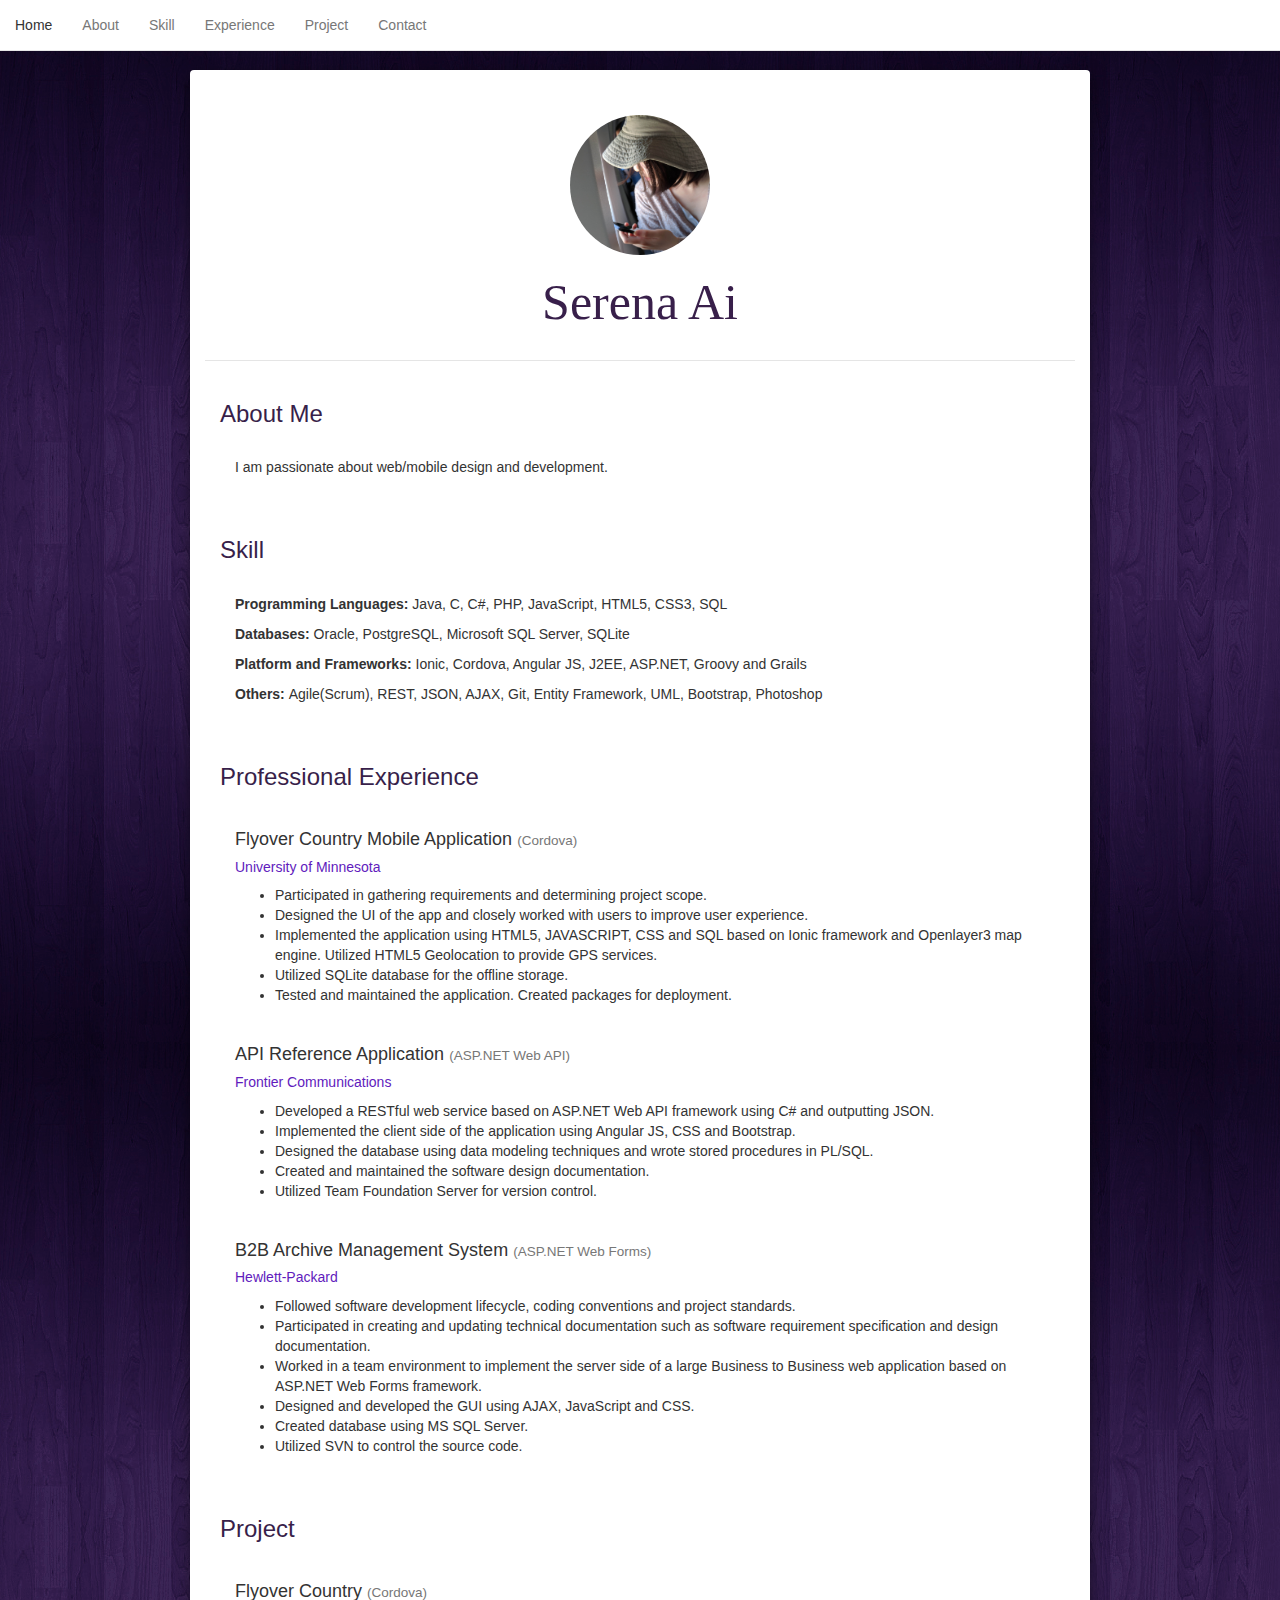
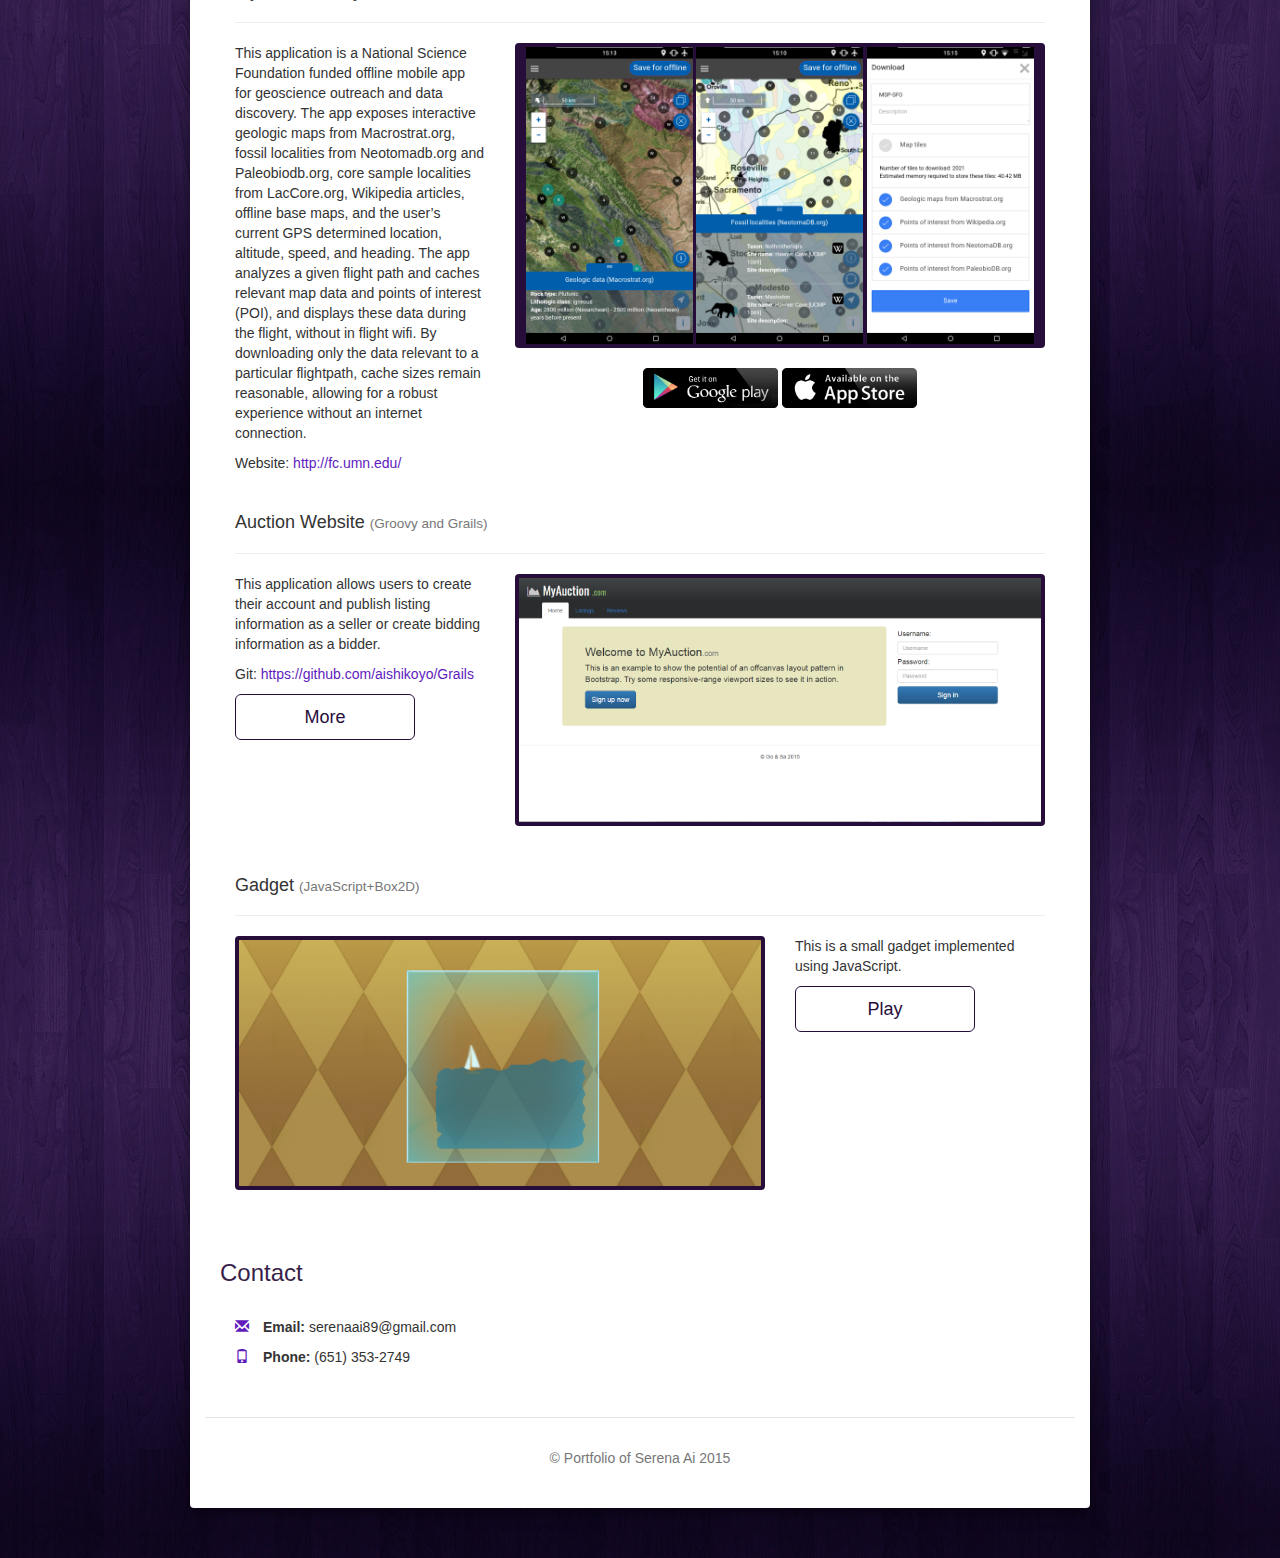
<file: index.html>
﻿<!DOCTYPE html>
<html xmlns="http://www.w3.org/1999/xhtml">
<head>
    <meta charset="utf-8">
    <meta http-equiv="X-UA-Compatible" content="IE=edge">
    <link href="Content/bootstrap.min.css" rel="stylesheet" />
    <link href="Content/jumbotron-narrow.css" rel="stylesheet" />
    <title>Profile</title>
</head>
<body ng-app="mainApp">
    <div class="container">
        <nav class="navbar navbar-default navbar-fixed-top">
            <div class="navbar-header">
                <button type="button" class="navbar-toggle collapsed" data-toggle="collapse" data-target="#navbar" aria-expanded="false" aria-controls="navbar">
                    <span class="sr-only">Toggle navigation</span>
                    <span class="icon-bar"></span>
                    <span class="icon-bar"></span>
                    <span class="icon-bar"></span>
                </button>
            </div>
            <div id="navbar" class="navbar-collapse collapse">
                <ul class="nav navbar-nav">
                    <li><a href="#">Home</a></li>
                    <li><a href="#about">About</a></li>
                    <li><a href="#skill">Skill</a></li>
                    <li><a href="#experience">Experience</a></li>
                    <li><a href="#project">Project</a></li>
                    <li><a href="#contact">Contact</a></li>
                </ul>
            </div>
        </nav>
    </div>

    <div class="container content">
        <div class="header">
            <div class="text-center">
                <img class="img-circle" src="Content/image/me2.JPG" alt="Generic placeholder image" width="140" height="140">
                <h1>Serena Ai</h1>
            </div>
        </div>

        <!--about-->
        <a class="anchor" id="about"></a>
        <div class="panel-group" id="accordion" role="tablist" aria-multiselectable="true">
            <div class="panel panel-default">
                <div class="panel-heading" role="tab">                   
                    <h4 class="panel-title">
                        <a data-toggle="collapse" href="#collapse-c-about" aria-expanded="true">
                            About Me
                        </a>
                    </h4>
                </div>
                <div id="collapse-c-about" class="panel-collapse collapse in" role="tabpanel">
                    <div class="panel-body">
                        <div class="entry">
                            <p>I am passionate about web/mobile design and development.</p>
                        </div>
                    </div>
                </div>
            </div>

            <!--skill-->
            <a class="anchor" id="skill"></a>
            <div class="panel panel-default">
                <div class="panel-heading" role="tab">
                    <h4 class="panel-title">
                        <a data-toggle="collapse" href="#collapse-c-skill" aria-expanded="true">
                            Skill
                        </a>
                    </h4>
                </div>
                <div id="collapse-c-skill" class="panel-collapse collapse in" role="tabpanel">
                    <div class="panel-body">
                        <div class="entry">
                            <p><b>Programming Languages: </b>Java, C, C#, PHP, JavaScript, HTML5, CSS3, SQL</p>
                            <p><b>Databases: </b>Oracle, PostgreSQL, Microsoft SQL Server, SQLite</p>
                            <p><b>Platform and Frameworks: </b>Ionic, Cordova, Angular JS, J2EE, ASP.NET, Groovy and Grails</p>
                            <p><b>Others: </b>Agile(Scrum), REST, JSON, AJAX, Git, Entity Framework, UML, Bootstrap, Photoshop</p>
                        </div>
                    </div>
                </div>
            </div>

            <!--experience-->
            <a class="anchor" id="experience"></a>
            <div class="panel panel-default">
                <div class="panel-heading" role="tab">
                    <h4 class="panel-title">
                        <a data-toggle="collapse" href="#collapse-c-experience" aria-expanded="true">
                            Professional Experience
                        </a>
                    </h4>
                </div>
                <div id="collapse-c-experience" class="panel-collapse collapse in" role="tabpanel">
                    <div class="panel-body">
                        <div class="entry">
                            <div>
                                <h4>Flyover Country Mobile Application <small>(Cordova)</small></h4>
                                <h5><a>University of Minnesota</a></h5>
                                <ul>
                                    <li>Participated in gathering requirements and determining project scope.</li>
                                    <li>Designed the UI of the app and closely worked with users to improve user experience.</li>
                                    <li>Implemented the application using HTML5, JAVASCRIPT, CSS and SQL based on Ionic framework and
Openlayer3 map engine. Utilized HTML5 Geolocation to provide GPS services.</li>
                                    <li>Utilized SQLite database for the offline storage.</li>
                                    <li>Tested and maintained the application. Created packages for deployment.</li>
                                </ul>
                            </div>
                            <br>                   
                            <div>
                                <h4>API Reference Application <small>(ASP.NET Web API)</small></h4>
                                <h5><a>Frontier Communications</a></h5>
                                <ul>
                                    <li>Developed a RESTful web service based on ASP.NET Web API framework using C# and outputting JSON.</li>
                                    <li>Implemented the client side of the application using Angular JS, CSS and Bootstrap.</li>
                                    <li>Designed the database using data modeling techniques and wrote stored procedures in PL/SQL.</li>
                                    <li>Created and maintained the software design documentation.</li>
                                    <li>Utilized Team Foundation Server for version control.</li>
                                </ul>
                            </div>
                            <br>   
                           <!--  <div>
                                <h4>Content Management System <small>(J2EE)</small></h4>
                                <h5><a>Ding Network Technology</a></h5>
                                <ul>
                                    <li>Understood the business logic of large content management systems.</li>
                                    <li>Collaboratively developed and supported the system using Java Servlets/JSP based on J2EE framework.</li>
                                    <li>Utilized JavaScript and AJAX to improve the usability of the system.</li>
                                    <li>Designed front-end in Photoshop.</li>
                                </ul>
                            </div>
                            <br>    -->
                            <div>
                                <h4>B2B Archive Management System <small>(ASP.NET Web Forms)</small></h4>
                                <h5><a>Hewlett-Packard</a></h5>
                                <ul>
                                    <li>Followed software development lifecycle, coding conventions and project standards.</li>
                                    <li>
                                        Participated in creating and updating technical documentation such as software requirement specification and
                                        design documentation.
                                    </li>
                                    <li>
                                        Worked in a team environment to implement the server side of a large Business to Business web application based
                                        on ASP.NET Web Forms framework.
                                    </li>
                                    <li>Designed and developed the GUI using AJAX, JavaScript and CSS.</li>
                                    <li>Created database using MS SQL Server.</li>
                                    <li>Utilized SVN to control the source code.</li>
                                </ul>
                            </div>
                        </div>
                    </div>
                </div>
            </div>

            <!--project-->
            <a class="anchor" id="project"></a>
            <div class="panel panel-default">
                <div class="panel-heading" role="tab">
                    <h4 class="panel-title">
                        <a data-toggle="collapse" href="#collapse-c-work" aria-expanded="true">
                            Project
                        </a>
                    </h4>
                </div>
                <div id="collapse-c-work" class="panel-collapse collapse in" role="tabpanel">
                    <div class="panel-body">
                        <div class="entry">
                            <div>
                                <h4>Flyover Country <small>(Cordova)</small></h4>
                                <hr />                      
                                <div class="row">
                                    <div class="col-lg-4">
                                        <div class="caption">
                                            <p>This application is a National Science Foundation funded offline mobile app for geoscience outreach and data discovery. The app exposes interactive geologic maps from Macrostrat.org, fossil localities from Neotomadb.org and Paleobiodb.org, core sample localities from LacCore.org, Wikipedia articles, offline base maps, and the user’s current GPS determined location, altitude, speed, and heading. The app analyzes a given flight path and caches relevant map data and points of interest (POI), and displays these data during the flight, without in flight wifi. By downloading only the data relevant to a particular flightpath, cache sizes remain reasonable, allowing for a robust experience without an internet connection.</p>
                                            <p>Website: <a href="http://fc.umn.edu">http://fc.umn.edu/</a></p>
                                        </div>
                                    </div>
                                    <div class="col-lg-8">
                                        <div class="thumbnail">
                                            <div class="row">
                                                <div class="col-lg-12 text-center">
                                                    <img src="Content/image/flyovercountry/screen.png" style="width:32%; height: auto;"/>
                                                    <img src="Content/image/flyovercountry/screen2.png" style="width:32%; height: auto;"/>
                                                    <img src="Content/image/flyovercountry/screen3.png" style="width:32%; height: auto;"/>
                                                </div>
                                            </div>
                                        </div>
                                        <div class="row">
                                            <div class="col-lg-12">
                                                <div align="center" width="100%">
                                                        <a href="https://play.google.com/store/apps/details?id=com.ionicframework.app303739&amp;utm_source=global_co&amp;utm_medium=prtnr&amp;utm_content=Mar2515&amp;utm_campaign=PartBadge&amp;pcampaignid=MKT-Other-global-all-co-prtnr-py-PartBadge-Mar2515-1"><img style="width:135px;height:auto;" alt="Get it on Google Play" src="./Content/image/google-store.png"></a> 

                                                        <a href="https://itunes.apple.com/us/app/flyover-country/id1059886913?mt=8"> <img src="./Content/image/apple-store.png" style="width:135px;height:auto;"></a>
                                                </div>
                                            </div>
                                        </div>
                                    </div>
                                </div>
                            </div>
                            <br>
                            <div>
                                <h4>Auction Website <small>(Groovy and Grails)</small></h4>
                                <hr />                      
                                <div class="row">
                                    <div class="col-lg-4">
                                        <div class="caption">
                                            <p>This application allows users to create their account and publish listing information as a seller or create bidding information as a bidder.</p>
                                            <p>Git: <a href="https://github.com/aishikoyo/Grails">https://github.com/aishikoyo/Grails</a></p>
                                            <p><a href="#" class="btn btn-my btn-lg" role="button" data-toggle="modal" data-target="#dag-auction" style="width:180px">More</a></p>
                                        </div>
                                    </div>
                                    <div class="col-lg-8">
                                        <div class="thumbnail">
                                            <img src="Content/image/auction/login.png" />
                                        </div>
                                    </div>
                                </div>
                            </div>
                            <br>
                            <div>
                                <h4>Gadget <small>(JavaScript+Box2D)</small></h4>
                                <hr />
                                <div class="row">
                                    <div class="col-lg-8">
                                        <div class="thumbnail">
                                            <img src="Content/image/boat/boat.png" style="width:100%; height:auto;" />
                                        </div>
                                    </div>
                                    <div class="col-lg-4">
                                        <div class="caption">
                                            <p>This is a small gadget implemented using JavaScript.</p>
                                            <p></p>
                                            <p><a href="#" class="btn btn-my btn-lg" role="button" data-toggle="modal" data-target="#dag-boat" style="width:180px" onclick="init();">Play</a></p>
                                        </div>
                                    </div>
                                </div>
                            </div>
                        </div>
                    </div>
                </div>
            </div>

            <!--contact-->
            <a class="anchor" id="contact"></a>
            <div class="panel panel-default">
                    <div class="panel-heading" role="tab">
                        <h4 class="panel-title">
                            <a data-toggle="collapse" href="#collapse-c-contact" aria-expanded="true">
                                Contact
                            </a>
                        </h4>
                    </div>
                    <div id="collapse-c-contact" class="panel-collapse collapse in" role="tabpanel">
                        <div class="panel-body">
                            <div class="entry">
                                <p><a class="glyphicon glyphicon-envelope">&nbsp;</a><b>Email:</b> serenaai89@gmail.com</p>
                                <p><a class="glyphicon glyphicon-phone">&nbsp;</a><b>Phone:</b> (651) 353-2749</p>
                            </div>
                        </div>
                    </div>
                </div>
        </div>

        <!--footer-->
        <footer class="footer">
            <p class="text-center">&copy; Portfolio of Serena Ai 2015</p>
        </footer>

        <!--dialogs-->
        <div class="modal fade" id="dag-boat" role="dialog" aria-labelledby="myModalLabel" aria-hidden="true">
            <div class="modal-dialog">
                <div class="modal-content">
                    <div class="modal-body">
                        <a>Drag the border of the square:</a>
                        <div style="position: relative; width: 500px; height: 400px">
                            <canvas id="bg" style="z-index: 0; position: absolute; left: 0px; top: 0px; background-image: url('Scripts/boat/image/bg3.png'); background-repeat: repeat-x;" height="400px" width="500px"></canvas>
                            <canvas id="boat" style="z-index: 1; position:absolute; left:0px; top:0px;" height="400px" width="500px"></canvas>
                            <canvas id="water" style="z-index: 2; position:absolute; left:0px; top:0px;" height="400px" width="500px"></canvas>
                            <canvas id="content" style="z-index: 3; position:absolute; left:0px; top:0px; " height="400px" width="500px"></canvas>
                            <canvas id="box" style="z-index: 4; position:absolute; left:0px; top:0px;" height="400px" width="500px"></canvas>
                        </div>
                    </div>
                    <div class="modal-footer">
                        <button type="button" class="btn btn-my btn-circle" data-dismiss="modal"><span class="glyphicon glyphicon-off"></span></button>
                    </div>
                </div>
            </div>
        </div>
        <div class="modal fade" id="dag-auction" role="dialog" aria-labelledby="myModalLabel" aria-hidden="true">
            <div class="modal-dialog">
                <div class="modal-content">
                    <div class="modal-body">
                        <div class="text-center">
                            <div id="carousel-auction" class="carousel slide" data-ride="carousel">
                                <!-- Indicators -->
                           
                                <!-- Wrapper for slides -->
                                <div class="carousel-inner text-center" role="listbox">
                                    <div class="item active">
                                        <img src="Content/image/auction/login.png" />
                                    </div>
                                    <div class="item">
                                        <img src="Content/image/auction/create.png" />
                                    </div>
                                    <div class="item">
                                        <img src="Content/image/auction/listing.png" />
                                    </div>
                                    <div class="item">
                                        <img src="Content/image/auction/listings.png" />
                                    </div>
                                </div>

                                <a class="left carousel-control" href="#carousel-auction" role="button" data-slide="prev">
                                    <span class="sr-only">Previous</span>
                                </a>
                                <a class="right carousel-control" href="#carousel-auction" role="button" data-slide="next">
                                    <span class="sr-only">Next</span>
                                </a>
                            </div>
                        </div>
                    </div>
                    <div class="modal-footer">
                        <button type="button" class="btn btn-my btn-circle" data-dismiss="modal"><span class="glyphicon glyphicon-off"></span></button>
                    </div>
                </div>
            </div>
        </div>
        <div class="modal fade" id="dag-infosys" role="dialog" aria-labelledby="myModalLabel" aria-hidden="true">
            <div class="modal-dialog">
                <div class="modal-content">
                    <div class="modal-body">
                        <div class="text-center">
                            <div id="carousel-infosys" class="carousel slide" data-ride="carousel">

                                <div class="carousel-inner text-center" role="listbox">
                                    <div class="item active">
                                        <img src="Content/image/infosys/index.png" />
                                    </div>
                                    <div class="item">
                                        <img src="Content/image/infosys/account.png" />
                                    </div>
                                    <div class="item">
                                        <img src="Content/image/infosys/new.png" />
                                    </div>
                                    <div class="item">
                                        <img src="Content/image/infosys/published.png" />
                                    </div>
                                    <div class="item">
                                        <img src="Content/image/infosys/search.png" />
                                    </div>
                                </div>

                                <a class="left carousel-control" href="#carousel-infosys" role="button" data-slide="prev">
                                    <span class="sr-only">Previous</span>
                                </a>
                                <a class="right carousel-control" href="#carousel-infosys" role="button" data-slide="next">
                                    <span class="sr-only">Next</span>
                                </a>
                            </div>
                        </div>
                    </div>
                    <div class="modal-footer">
                        <button type="button" class="btn btn-my btn-circle" data-dismiss="modal"><span class="glyphicon glyphicon-off"></span></button>
                    </div>
                </div>
            </div>
        </div>

    </div>

    <script src="Scripts/jquery-2.1.3.min.js"></script>
    <script src="Scripts/angular.min.js"></script>
    <script src="Scripts/bootstrap.min.js"></script>
    <script src="Scripts/app.js"></script>


    <script src="Scripts/boat/Box2dWeb-2.1.a.3.min.js"></script>
    <script src="Scripts/boat/a.js"></script>
    <script src="Scripts/boat/physics.js"></script>
    <script src="Scripts/boat/body.js"></script>
    <script src="Scripts/boat/content.js"></script>
    <script src="Scripts/boat/init.js"></script>
    <script>

      
    </script>
</body>
</html>
</file>
<file: Content/jumbotron-narrow.css>
/* Space out content a bit */
h1{
  font-size: 50px;
  color: #381f4a;
  font-family: serif;
}

.modal-body {
  position: relative;
  padding: 15px;
  background-color:#270E3A;
}

a,
a:active,
a:hover {
    color:#611BBD;
    text-decoration:none;
}
.space {
    margin-bottom:20px;
}
.thumbnail {
  display: block;
  padding: 4px;
  margin-bottom: 20px;
  line-height: 1.42857143;
  background-color: #270E3A;
  border:0;
  -webkit-transition: border .2s ease-in-out;
  -o-transition: border .2s ease-in-out;
  transition: border .2s ease-in-out;
}
body {
    padding-top: 70px;
    padding-bottom: 50px;
    background-image: url('image/5.png');
}
.content {
    background-color:white;
    border-radius:4px;
    box-shadow: 0 5px 15px rgba(0,0,0,.5);
}
.entry {
    margin: 0 10px;
}
.box{
      border: 1px solid #e5e5e5;
      padding:10px;
      background-color:white;
}
.box2{
    padding:10px;
    border:1px solid #e5e5e5;
}

.btitle {
    
}
/* Everything but the jumbotron gets side spacing for mobile first views */
.header,
.marketing,
.footer {
  padding-right: 15px;
  padding-left: 15px;
}

/* Custom page header */
.header {
  padding-bottom: 20px;
  border-bottom: 1px solid #e5e5e5;
}
/* Make the masthead heading the same height as the navigation */
.header h3 {
  margin-top: 0;
  margin-bottom: 0;
  line-height: 40px;
}

.navbar-default {
  background-color: #FFFFFF;

}
/* Custom page footer */
.footer {
  padding: 30px;
  color: #777;
  border-top: 1px solid #e5e5e5;
}

/* Customize container */
@media (min-width: 750px) {
  .container {
    max-width: 900px;
  }
}
.container-narrow > hr {
  margin: 30px 0;
}

/* Main marketing message and sign up button */
.jumbotron {
  text-align: center;
  border-bottom: 1px solid #e5e5e5;
}
.jumbotron .btn {
  padding: 14px 24px;
  font-size: 21px;
}

/* Supporting marketing content */
.marketing {
  margin: 40px 0;
}
.marketing p + h4 {
  margin-top: 28px;
}

/* Responsive: Portrait tablets and up */
@media screen and (min-width: 768px) {
  /* Remove the padding we set earlier */
  .header,
  .marketing,
  .footer {
    padding-right: 0;
    padding-left: 0;
  }
  /* Space out the masthead */
  .header {
      margin-top:45px;
    margin-bottom: 30px;
  }
  /* Remove the bottom border on the jumbotron for visual effect */
  .jumbotron {
    border-bottom: 0;
  }
}




.btn-my {
    color: #270E3A;
    background-color: #FFFFFF;
    border-color: #270E3A;
}

    .btn-my:hover,
    .btn-my:focus,
    .btn-my:active,
    .btn-my.active,
    .open .dropdown-toggle.btn-my {
        color: #ffffff;
        background-color: #45118A;
        border-color: #270E3A;
    }

    .btn-my:active,
    .btn-my.active,
    .open .dropdown-toggle.btn-my {
        background-image: none;
    }

    .btn-my.disabled,
    .btn-my[disabled],
    fieldset[disabled] .btn-my,
    .btn-my.disabled:hover,
    .btn-my[disabled]:hover,
    fieldset[disabled] .btn-my:hover,
    .btn-my.disabled:focus,
    .btn-my[disabled]:focus,
    fieldset[disabled] .btn-my:focus,
    .btn-my.disabled:active,
    .btn-my[disabled]:active,
    fieldset[disabled] .btn-my:active,
    .btn-my.disabled.active,
    .btn-my[disabled].active,
    fieldset[disabled] .btn-my.active {
        background-color: #FFFFFF;
        border-color: #270E3A;
    }

    .btn-my .badge {
        color: #FFFFFF;
        background-color: #270E3A;
    }

    .btn-circle {
  width: 30px;
  height: 30px;
  text-align: center;
  padding: 6px 0;
  font-size: 12px;
  line-height: 1.42;
  border-radius: 15px;
}
.panel-default {
  border:0;
}
.panel-default>.panel-heading {
  color: #333;
  background-color:white;
  border:0;
}
.panel-group .panel-heading+.panel-collapse>.list-group, 
.panel-group .panel-heading+.panel-collapse>.panel-body {
  border: 0;
}

.panel-default>.panel-heading>h4>a,
.panel-default>.panel-heading>h4>a:hover, 
.panel-default>.panel-heading>h4>a:active {
    color: #381f4a;
    font-size: 24px;
    text-decoration:none;
}
    .panel-default > .panel-heading > h4 > a:hover {
        
    }
.panel {
   margin-bottom: 20px;
   background-color: #fff;
   border: 0;
    border-radius: 0;
   -webkit-box-shadow: none; 
   box-shadow: none;
}
.panel-body {
  padding: 20px;
  margin-bottom: 20px;
}
.bold {
    font-weight:bold;
}
.anchor{
    display: block; 
    position: relative; 
    top: -80px; 
    visibility: hidden;
}
</file>
